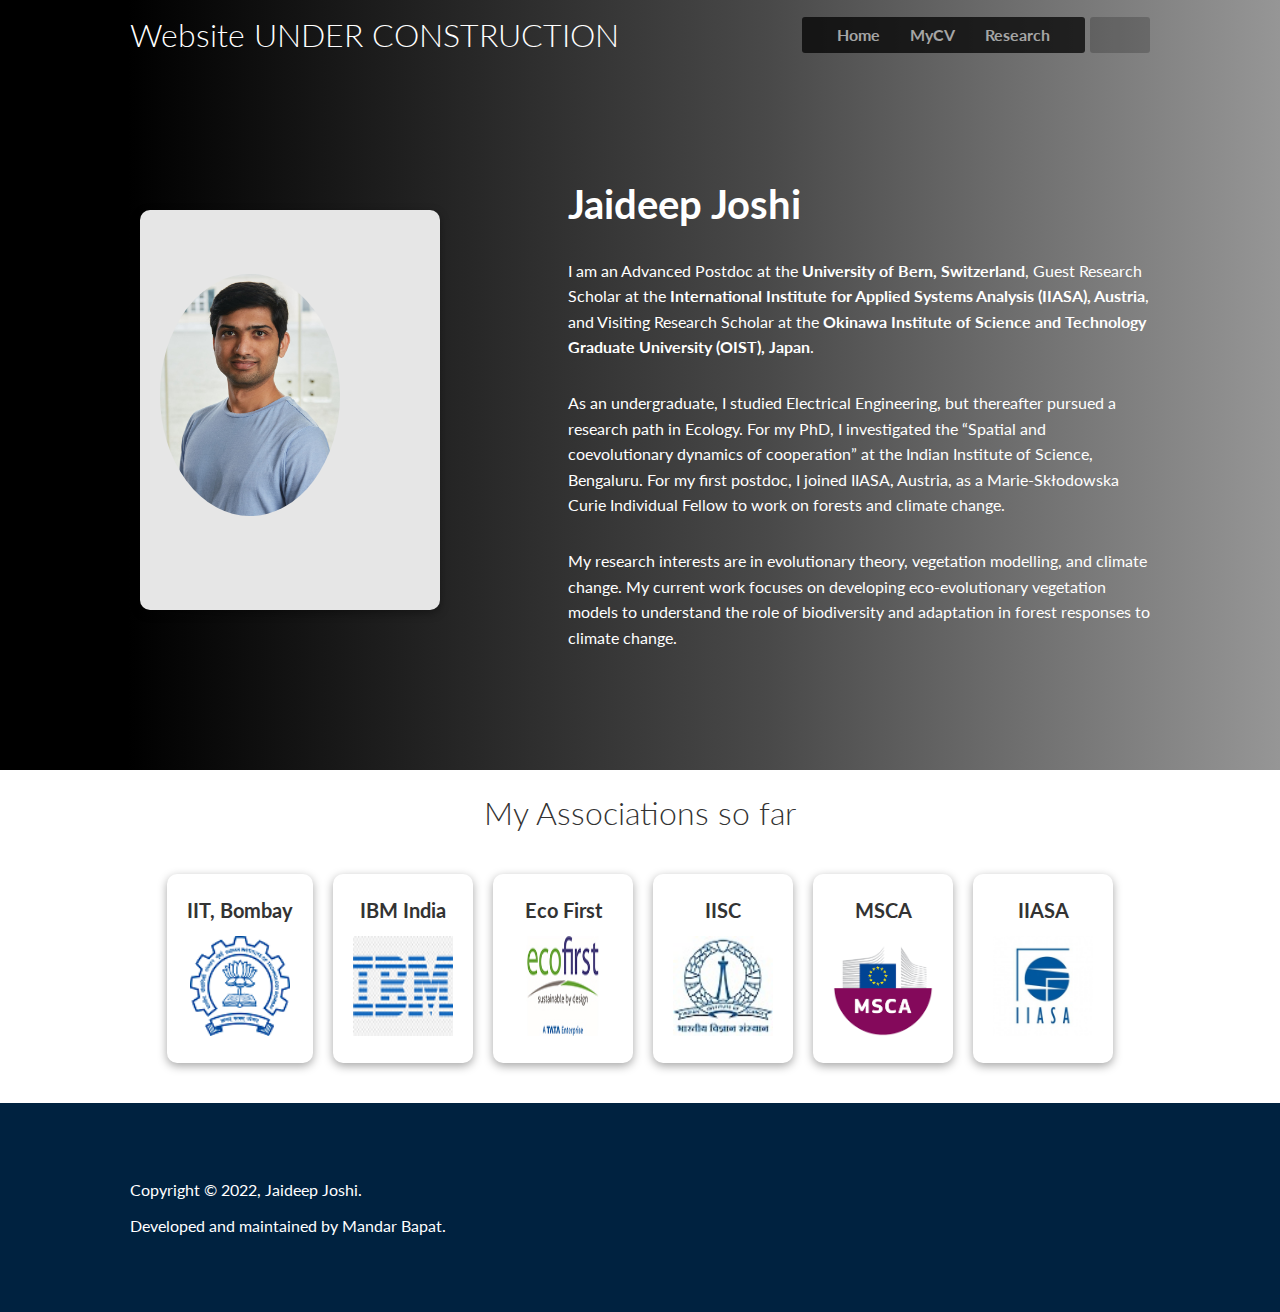
<file: index.html>
<!DOCTYPE html>
<html lang="en">

<head>
    <meta charset="UTF-8">
    <meta name="viewport" content="width=device-width, initial-scale=1.0">
    <link rel="stylesheet" href="https://cdnjs.cloudflare.com/ajax/libs/font-awesome/5.15.1/css/all.min.css"
        integrity="sha512-+4zCK9k+qNFUR5X+cKL9EIR+ZOhtIloNl9GIKS57V1MyNsYpYcUrUeQc9vNfzsWfV28IaLL3i96P9sdNyeRssA=="
        crossorigin="anonymous" />
    <link rel="stylesheet" href="css/utilities.css">
    <link rel="stylesheet" href="css/style.css">
    <title>Jaideep Joshi</title>
</head>

<body>
    <!-- Navbar -->
    <div class="navbar">
        <div class="container flex">
            <h1 class="logo">Website UNDER CONSTRUCTION</h1>
            <nav>
                <ul>
                    <div class="navicon">
                        <li><a href="index.html">Home</a></li>
                        <li><a href="docs/CV_Jaideep_2022_10.pdf" target="_blank">MyCV</a></li>
                        <li><a href="research.html">Research</a></li>
                    </div>
                    <div class="social">
                        <li class="soc"><a href="https://scholar.google.at/citations?user=1kJzNuMAAAAJ&hl=en"
                                target="_blank"><i class="fas fa-graduation-cap"></i></a></li>
                        <li class="soc-1"><a href="https://github.com/jaideep777" target="_blank"><i
                                    class="fab fa-github"></i></a></li>
                        <li class="soc-1"><a href="https://twitter.com/jaideepjoshi88" target="_blank"><i
                                    class="fab fa-twitter"></i></a></li>
                        <li class="soc-1"><a href="mailto:joshi@iiasa.ac.at" target="_blank"><i
                                    class="fas fa-envelope"></i></a></li>
                    </div>
                </ul>
            </nav>
        </div>
    </div>

    <div class="social">




    </div>


    <!-- Showcase -->
    <section class="showcase">
        <div class="container grid">
             <div class="showcase-form card">
                <!-- <h1>Jaideep Joshi</h1> -->
                <img src="images/jaideep-profile-1.png" alt="">
                <div>
                    <a href="https://scholar.google.at/citations?user=1kJzNuMAAAAJ&hl=en" target="_blank">
                        <i class="fas fa-graduation-cap fa-2x"></i></a>
                    <a href="https://github.com/jaideep777" target="_blank">
                        <i class="fab fa-github fa-2x"></i></a>
                    <a href="https://twitter.com/jaideepjoshi88" target="_blank">
                        <i class="fab fa-twitter fa-2x"></i></a>
                    <a href="mailto:joshi@iiasa.ac.at" target="_blank">
                        <i class="fas fa-envelope fa-2x"> </i></a>
                </div>
                <!-- <div class="form-control">
                        <input type="text" name="name" placeholder="Name" required>
                    </div>
                    <div class="form-control">
                        <input type="text" name="company" placeholder="Company Name">
                    </div>
                    <div class="form-control">
                        <input type="email" name="email" placeholder="Email" required>
                    </div>
                    <input type="submit" value="Send" class="btn btn-primary" onclick="">
                </div> -->
            </div>

            <div class="showcase-text">
                <h1>Jaideep Joshi</h1>
                <p>
                I am an Advanced Postdoc at the <Strong>University of Bern, Switzerland</Strong>, 
                Guest Research Scholar at the <Strong>International Institute for Applied Systems Analysis (IIASA), Austria</Strong>, and 
                Visiting Research Scholar at the <Strong>Okinawa Institute of Science and Technology Graduate University (OIST), Japan</Strong>.
                </p>
                <p>
                As an undergraduate, I studied Electrical Engineering, but thereafter pursued a research path in Ecology. 
                For my PhD, I investigated the “Spatial and coevolutionary dynamics of cooperation” at the Indian Institute of Science, Bengaluru.  
                For my first postdoc, I joined IIASA, Austria, as a Marie-Skłodowska Curie Individual Fellow to work on forests and climate change. 
                </p>
                </p>
                My research interests are in 
                evolutionary theory, vegetation modelling, and climate change. 
                My current work focuses on developing eco-evolutionary vegetation models to understand the role of 
                biodiversity and adaptation in forest responses to climate change.
                </p>
                <!-- <p><Strong>Bachelor of Technology </Strong>(with Honours) in Electrical Engineering, with Minor
                    in
                    Environmental Science, Indian Institute of Technology Bombay, Mumbai, India</p>
                <p><Strong>PhD in 'Spatial and Coevolutionary Dynamics of Cooperation' </Strong>Centre for
                    Ecological Sciences, Indian Institute of Science, Bangalore, India</p>
                <p><strong>Research Scholar, </strong>International Institute for Applied Systems Analysis,
                    Laxenburg, Austria.</p> -->

                <!-- <a href="docs/CV_Jaideep_2022_10.pdf" target="_blank" class="btn btn-outline">My CV</a> -->

                <!-- <a href="cv.html" class="btn btn-outline">My CV</a> -->
            </div>


        </div>
    </section>

    <!-- Stats -->
    <!-- <section class="stats">
        <div class="container">
            <h3 class="stats-heading text-center text-top my-1">
                Some of my Activities as research scholar
            </h3>

            <div class="grid grid-3 text-center my-4">
                <div>
                    <i class="fas fa-american-sign-language-interpreting fa-3x"></i>
                    <h3>03</h3>
                    <p class="text-secondary">MAJOR INTERNATIONAL COLLABORATIONS</p>
                </div>
                <div>
                    <i class="fas fa-upload fa-3x"></i>
                    <h3>12</h3>
                    <p class="text-secondary">PUBLICATIONS</p>
                </div>
                <div>
                    <i class="fas fa-book-reader fa-3x"></i>
                    <h3>415</h3>
                    <p class="text-secondary">CITATIONS</p>
                </div>
            </div>
        </div>
    </section> -->

    <!-- Cli -->
    <!-- <section class="cli">
        <div class="container bg-primary grid">
            <img src="images/cli.png" alt="">
            <h1>FELLOWSHIPS AND AWARDS</h1>
            <div class="card">
                <h3>Marie Skłodowska-Curie Actions Individual Fellowship from the European
                    Commission with an evaluation score 5.0/5.0.</h3>
            </div>
            <div class="card">
                <h3>Young Scientists Summer Programme (YSSP) Fellowship at IIASA,
                    Austria, funded by TIFAC, Government of India
                </h3>
            </div>
            <div class="card">
                <h3>Undergraduate Research Awards I and II, Indian Institute of Technology
                    Bombay
                </h3>
            </div>
        </div>
    </section> -->

    <!-- Cloud -->
    <!-- <section class="cloud ">
        <div class="container grid">
            <div class="text-center">
                <h2 class="lg">Extreme Cloud Hosting</h2>
                <p class="lead my-1">Cloud hosting like you've never seen. Fast, efficient and scalable</p>
                <a href="cv.html" class="btn btn-dark">Read More</a>
            </div>
            <img src="images/cloud.png" alt="">
        </div>
    </section> -->

    <!-- Languages -->
    <section class="languages">
        <h2 class="md text-center my-2">
            My Associations so far
        </h2>
        <div class="container flex">
            <div class="card">
                <h4>IIT, Bombay</h4>
                <img src="images/logos/iitb-logo.png" alt="">
            </div>
            <div class="card">
                <h4>IBM India</h4>
                <img src="images/logos/ibm-logo.png" alt="">
            </div>
            <div class="card">
                <h4>Eco First</h4>
                <img src="images/logos/icofirst-logo.jpg" alt="">
            </div>
            <div class="card">
                <h4>IISC</h4>
                <img src="images/logos/iisc-logo.jpg" alt="">
            </div>
            <div class="card">
                <h4>MSCA</h4>
                <img src="images/logos/msca-logo.png" alt="">
            </div>
            <div class="card">
                <h4>IIASA</h4>
                <img src="images/logos/logo-iiasa.jpg" alt="">
            </div>
            <!-- <div class="card">
                <h4>Clojure</h4>
                <img src="images/logos/clojure.png" alt="">
            </div> -->
        </div>
    </section>

    <!-- Footer -->
    <footer class="footer bg-dark py-5">
        <div class="container grid grid-3">
            <div>
                <p>Copyright &copy; 2022, Jaideep Joshi.</p> 
                <p>Developed and maintained by Mandar Bapat.</p>
            </div>
            <!-- <nav>
                <ul>
                    <li><a href="index.html">Home</a></li>
                    <li><a href="docs/CV_Jaideep_2022_10.pdf" target="_blank">My CV</a></li>
                    <li><a href="#">Research</a></li>
                </ul>
            </nav> -->
            <!-- <div class="social">
                <a href="https://scholar.google.at/citations?user=1kJzNuMAAAAJ&hl=en" target="_blank"><i
                        class="fas fa-graduation-cap fa-2x"></i></a>
                <a href="https://github.com/jaideep777" target="_blank"><i class="fab fa-github fa-2x"></i></a>
                <a href="https://twitter.com/jaideepjoshi88" target="_blank"><i class="fab fa-twitter fa-2x"></i></a>
                <a href="mailto:joshi@iiasa.ac.at" target="_blank"><i class="fas fa-envelope fa-2x"></i></a>
            </div> -->
        </div>
    </footer>
</body>

</html>
</file>
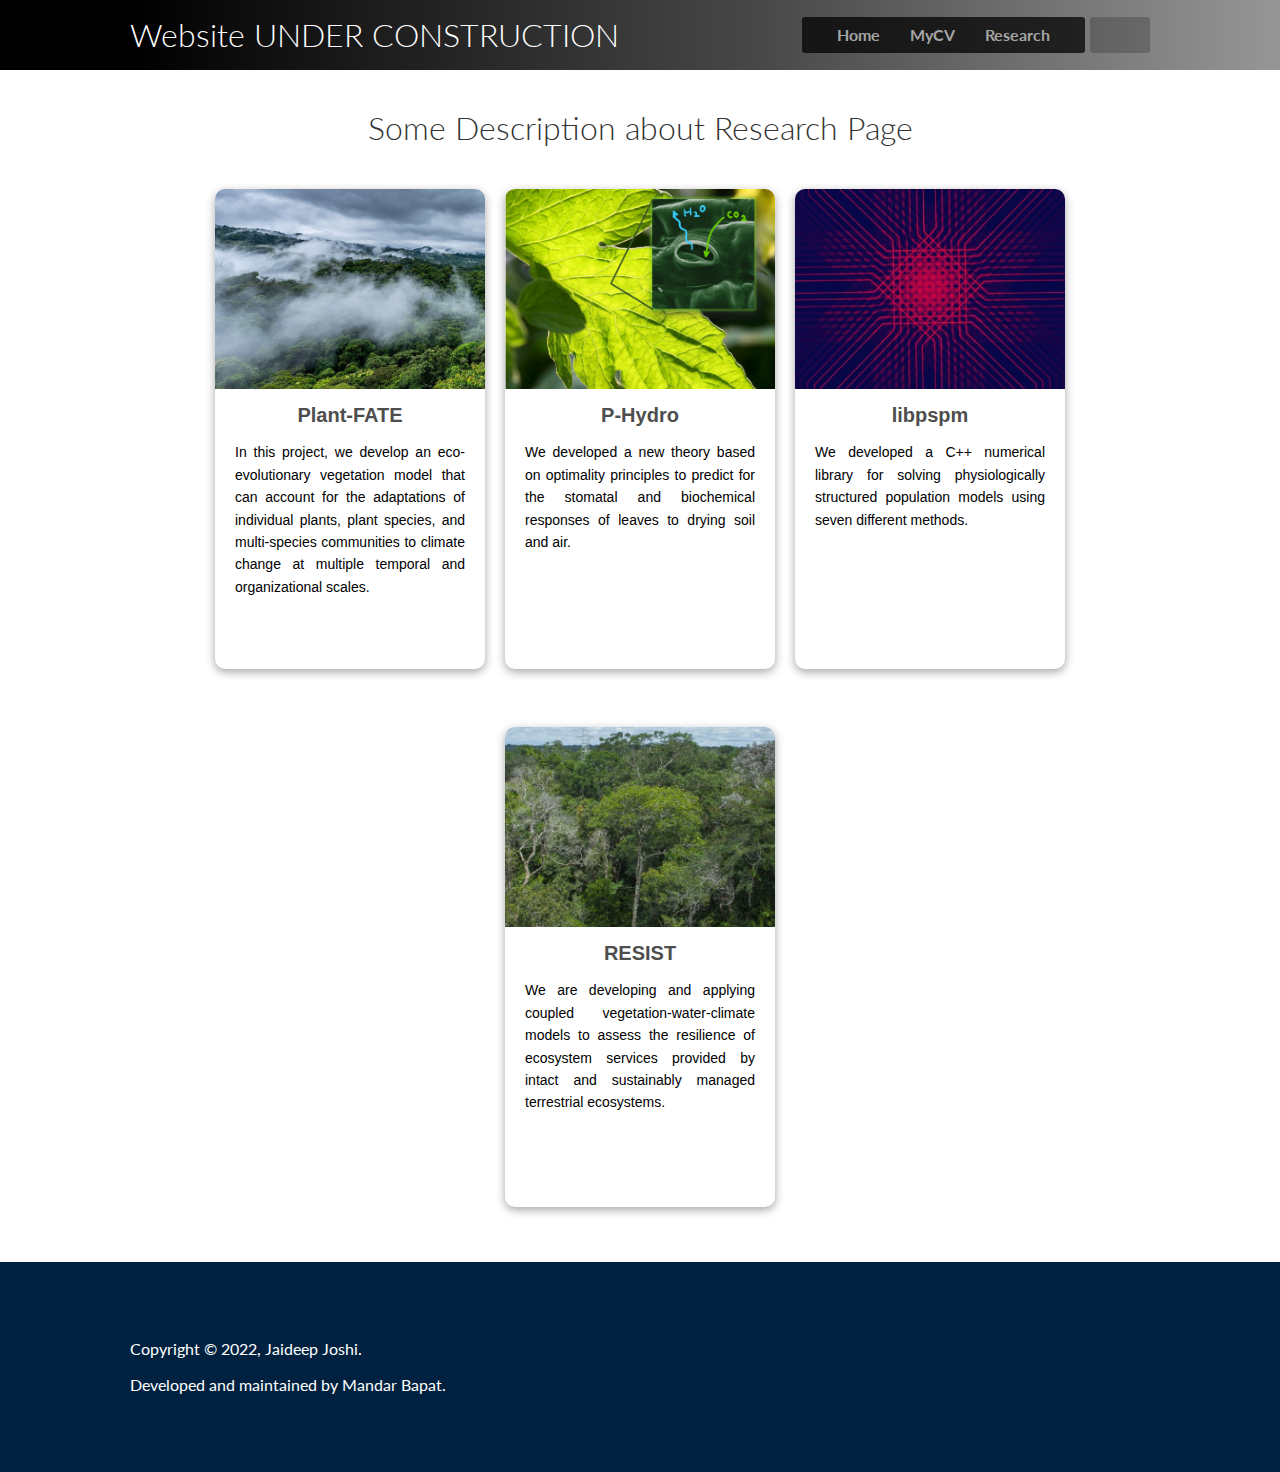
<file: research.html>
<!DOCTYPE html>
<html lang="en">

<head>
    <meta charset="UTF-8">
    <meta name="viewport" content="width=device-width, initial-scale=1.0">
    <link rel="stylesheet" href="https://cdnjs.cloudflare.com/ajax/libs/font-awesome/5.15.1/css/all.min.css"
        integrity="sha512-+4zCK9k+qNFUR5X+cKL9EIR+ZOhtIloNl9GIKS57V1MyNsYpYcUrUeQc9vNfzsWfV28IaLL3i96P9sdNyeRssA=="
        crossorigin="anonymous" />
    <link rel="stylesheet" href="css/utilities.css">
    <link rel="stylesheet" href="css/research.css">
    <link rel="stylesheet" href="css/style.css">
    <title>Jaideep Joshi</title>
</head>

<body>
    <!-- Navbar -->
    <div class="navbar">
        <div class="container flex">
            <h1 class="logo">Website UNDER CONSTRUCTION</h1>
            <nav>
                <ul>
                    <div class="navicon">
                        <li><a href="index.html">Home</a></li>
                        <li><a href="docs/CV_Jaideep_2022_10.pdf" target="_blank">MyCV</a></li>
                        <li><a href="research.html">Research</a></li>
                    </div>
                    <div class="social">
                        <li class="soc"><a href="https://scholar.google.at/citations?user=1kJzNuMAAAAJ&hl=en"
                                target="_blank"><i class="fas fa-graduation-cap"></i></a></li>
                        <li class="soc-1"><a href="https://github.com/jaideep777" target="_blank"><i
                                    class="fab fa-github"></i></a></li>
                        <li class="soc-1"><a href="https://twitter.com/jaideepjoshi88" target="_blank"><i
                                    class="fab fa-twitter"></i></a></li>
                        <li class="soc-1"><a href="mailto:joshi@iiasa.ac.at" target="_blank"><i
                                    class="fas fa-envelope"></i></a></li>
                    </div>
                </ul>
            </nav>
        </div>
    </div>
    <div class="container">
        <!-- <h3>Some Description about Research Page</h3> -->
        <section class="research">
            <h2 class="md text-center my-2">
                Some Description about Research Page
            </h2>
            <div class="flex">
                <div class="card">
                    <a href="https://github.com/jaideep777/Plant-FATE" target="_blank">
                        <div class="image">
                            <img src="images/project/plant_fate_cover.png" alt="">
                        </div>
                        <h4>Plant-FATE</h4>
                        <p>
                            In this project, we develop an eco-evolutionary vegetation model that can account for the
                            adaptations of individual plants, plant species, and multi-species communities to climate
                            change at multiple temporal and organizational scales.
                        </p>
                    </a>
                </div>
                <div class="card">
                    <a href="https://www.nature.com/articles/s41477-022-01244-5" target="_blank">
                        <div class="image">
                            <img src="images/project/phydro_cover.png" alt="">
                        </div>
                        <h4>P-Hydro</h4>
                        <p>
                            We developed a new theory based on optimality principles to predict for the stomatal and
                            biochemical responses of leaves to drying soil and air.
                        </p>
                    </a>

                </div>
                <div class="card">
                    <a href="https://github.com/jaideep777/libpspm" target="_blank">

                        <div class="image">
                            <img src="images/project/libpspm_cover.png" alt="">
                        </div>
                        <h4>libpspm</h4>
                        <p>
                            We developed a C++ numerical library for solving physiologically structured population
                            models
                            using seven different methods.
                        </p>
                    </a>
                </div>
                <div class="card">
                    <a href="https://iiasa.ac.at/projects/resist" target="_blank">

                        <div class="image">
                            <img src="images/project/resist_cover.png" alt="">
                        </div>
                        <h4>RESIST</h4>
                        <p>
                            We are developing and applying coupled vegetation-water-climate models to assess the
                            resilience
                            of ecosystem services provided by intact and sustainably managed terrestrial ecosystems.
                        </p>
                    </a>
                </div>
        </section>

    </div>

    <!-- Footer -->
    <footer class="footer bg-dark py-5">
        <div class="container grid grid-3">
            <div>
                <p>Copyright &copy; 2022, Jaideep Joshi.</p> 
                <p>Developed and maintained by Mandar Bapat.</p>
            </div>
            <!-- <nav>
                <ul>
                    <li><a href="index.html">Home</a></li>
                    <li><a href="docs/CV_Jaideep_2022_10.pdf" target="_blank">My CV</a></li>
                    <li><a href="#">Research</a></li>
                </ul>
            </nav> -->
            <!-- <div class="social">
                <a href="https://scholar.google.at/citations?user=1kJzNuMAAAAJ&hl=en" target="_blank"><i
                        class="fas fa-graduation-cap fa-2x"></i></a>
                <a href="https://github.com/jaideep777" target="_blank"><i class="fab fa-github fa-2x"></i></a>
                <a href="https://twitter.com/jaideepjoshi88" target="_blank"><i class="fab fa-twitter fa-2x"></i></a>
                <a href="mailto:joshi@iiasa.ac.at" target="_blank"><i class="fas fa-envelope fa-2x"></i></a>
            </div> -->
        </div>
    </footer>
</body>

</html>
</file>
<file: css/utilities.css>
.container {
  max-width: 1100px;
  margin: 0 auto;
  overflow: visible;
  padding: 0 40px;
}

.card {
  background-color: rgb(230, 230, 230);
  color: #333;
  border-radius: 10px;
  box-shadow: 0 3px 10px rgba(0, 0, 0, 0.356);
  padding: 20px;
  margin: 10px;
}

.btn {
  display: inline-block;
  padding: 10px 30px;
  cursor: pointer;
  background: var(--primary-color);
  color: #fff;
  border: none;
  border-radius: 5px;
}

.btn-outline {
  background-color: transparent;
  border: 1px #fff solid;
}

.btn:hover {
  transform: scale(0.9);
}

/* Backgrounds & colored buttons */
.bg-primary,
.btn-primary {
  background-color: var(--primary-color);
  color: #fff;
}

.bg-secondary,
.btn-secondary {
  background-color: var(--secondary-color);
  color: #fff;
}

.bg-dark,
.btn-dark {
  background-color: var(--dark-color);
  color: #fff;
}

.bg-light,
.btn-light {
  background-color: var(--light-color);
  color: #333;
}

.bg-primary a,
.btn-primary a,
.bg-secondary a,
.btn-secondary a,
.bg-dark a,
.btn-dark a {
  color: #fff;
}

/* Text colors */
.text-primary {
  color: var(--primary-color);
}

.text-secondary {
  color: var(--secondary-color);
}

.text-dark {
  color: var(--dark-color);
}

.text-light {
  color: var(--light-color);
}

/* Text sizes */
.lead {
  font-size: 20px;
}

.sm {
  font-size: 1rem;
}

.md {
  font-size: 2rem;
}

.lg {
  font-size: 3rem;
}

.xl {
  font-size: 4rem;
}

.text-center {
  text-align: center;
}

/* Alert */
.alert {
  background-color: var(--light-color);
  padding: 10px 20px;
  font-weight: bold;
  margin: 15px 0;
}

.alert i {
  margin-right: 10px;
}

.alert-success {
  background-color: var(--success-color);
  color: #fff;
}

.alert-error {
  background-color: var(--error-color);
  color: #fff;
}

.flex {
  display: flex;
  justify-content: center;
  align-items: center;
  height: 100%;
}

.grid {
  display: grid;
  grid-template-columns: repeat(2, 1fr);
  gap: 20px;
  justify-content: center;
  align-items: center;
  height: 100%;
}

.grid-3 {
  grid-template-columns: repeat(3, 1fr);
}

/* Margin */
.my-1 {
  margin: 1rem 0;
}

.my-2 {
  margin: 1.5rem 0;
}

.my-3 {
  margin: 2rem 0;
}

.my-4 {
  margin: 3rem 0;
}

.my-5 {
  margin: 4rem 0;
}

.m-1 {
  margin: 1rem;
}

.m-2 {
  margin: 1.5rem;
}

.m-3 {
  margin: 2rem;
}

.m-4 {
  margin: 3rem;
}

.m-5 {
  margin: 4rem;
}

/* Padding */
.py-1 {
  padding: 1rem 0;
}

.py-2 {
  padding: 1.5rem 0;
}

.py-3 {
  padding: 2rem 0;
}

.py-4 {
  padding: 3rem 0;
}

.py-5 {
  padding: 4rem 0;
}

.p-1 {
  padding: 1rem;
}

.p-2 {
  padding: 1.5rem;
}

.p-3 {
  padding: 2rem;
}

.p-4 {
  padding: 3rem;
}

.p-5 {
  padding: 4rem;
}
</file>
<file: css/style.css>
@import url('https://fonts.googleapis.com/css2?family=Lato:wght@300&display=swap');

:root {
  --primary-color: #047aed;
  --secondary-color: #1c3fa8;
  --dark-color: #002240;
  --light-color: #f4f4f4;
  --success-color: #5cb85c;
  --error-color: #d9534f;
}

* {
  box-sizing: border-box;
  padding: 0;
  margin: 0;
}

body {
  font-family: 'Lato', sans-serif;
  color: #333;
  line-height: 1.6;
}

ul {
  list-style-type: none;
}

a {
  text-decoration: none;
  color: #333;
}

h1,
h2 {
  font-weight: 300;
  line-height: 1.2;
  margin: 10px 0;
}

p {
  margin: 10px 0;
}

img {
  width: 100%;
}

code,
pre {
  background: #333;
  color: #fff;
  padding: 10px;
}

.hidden {
  visibility: hidden;
  height: 0;
}

/* Navbar */
.navbar {
  background: linear-gradient(to right, rgb(0, 0, 0) 10%, rgb(73, 73, 73) 60%, rgb(150, 150, 150) 100%);
  /* background-color: var(--primary-color); */
  color: #fff;
  height: 70px;
}

.navbar ul {
  display: flex;
}

.navbar .navicon {
  display: flex;
}


.navbar .social {
  display: flex;
}

.navbar .navicon a {
  font-weight: bold;
  color: rgb(165, 165, 165);
  padding: 10px;
  margin: 0 5px;
}

.navbar .navicon {
  background-color: rgba(0, 0, 0, 0.733);
  padding: 5px 20px;
  border-radius: 3px;
  margin-right: 5px;
}

.navbar .social {
  background-color: rgba(0, 0, 0, 0.2);
  padding: 5px 20px;
  border-radius: 3px;
}

.navbar .social .soc a {
  margin: 0 5px 0 0;
  padding: 10px 0 10px 0;
}

.navbar .social .soc-1 a {
  /* margin: 10px 0 10px 5px ; */
  padding: 10px 5px 10px 0;
}


.navbar a:hover {
  border-bottom: 2px #fff solid;
}

.navbar .flex {
  justify-content: space-between;
}

/* Showcase */
.showcase {
  color: white;
  padding: 15em 0;
  background:
    linear-gradient(to right, rgb(0, 0, 0) 10%, rgb(73, 73, 73) 60%, rgb(150, 150, 150) 100%);
  background-blend-mode: multiply;
  background-attachment: fixed;
  background-repeat: no-repeat;
  background-position: right center;
  animation: none;
  height: 700px;
}

.showcase h1 {
  font-weight: bold;
  margin-top: -180px;
  font-size: 40px;
}

.showcase p {
  margin: 30px 0;
}

.showcase .grid {
  overflow: visible;
  grid-template-columns: 40% auto;
  gap: 30px;
}

.showcase-form {
  display: flex;
  flex-wrap: wrap;
  justify-content: center;
  position: relative;
  top: -110px;
  height: 400px;
  width: 300px;
  padding-bottom: 40px;
  z-index: 100;
  /* animation: slideInFromRight 1s ease-in; */
}

.showcase-form img {
  align-self: center;
  width: 180px;
  margin-bottom: 20px;
  margin-top: 10px;
  border-radius: 50%;
}

.showcase-form i {
  /* align-self: flex-start; */
  margin: 0px 10px;
  color: grey;
}

.showcase-form i:hover {
  color: var(--primary-color);
  transform: scale(.9);
}




/* Stats */
.stats {
  padding-top: 100px;
  animation: slideInFromBottom 1s ease-in;
}

.stats-heading {
  max-width: 500px;
  margin: auto;
}

.stats .grid h3 {
  font-size: 35px;
}

.stats .grid p {
  font-size: 20px;
  font-weight: bold;
}

/* Cli */
.cli .grid {
  grid-template-columns: 2fr 3fr;
  grid-template-rows: repeat(2, 1fr);
}

.cli .grid .card {
  background-color: rgb(255, 255, 255);
}

.cli .grid>*:first-child {
  grid-row: 1 / span 3;
}

/* Cloud */
.cloud .grid {
  grid-template-columns: 4fr 3fr;
}

/* Languages */

.languages .flex {
  flex-wrap: wrap;
}

.languages .card {
  text-align: center;
  margin: 18px 10px 40px;
  transition: transform 0.2s ease-in;
  background-color: transparent;
}

.languages .card img {
  height: 100px;
  width: 100px;
}

.languages .card h4 {
  font-size: 20px;
  margin-bottom: 10px;
}

.languages .card:hover {
  transform: translateY(-15px);
}



/* Footer */
.footer .social i {
  color: grey;
  margin: 0 10px;
}

.footer .social i:hover {
  color: var(--primary-color);
  transform: scale(.9);
}


/* Animations */
@keyframes slideInFromLeft {
  0% {
    transform: translateX(-100%);
  }

  100% {
    transform: translateX(0);
  }
}

@keyframes slideInFromRight {
  0% {
    transform: translateX(100%);
  }

  100% {
    transform: translateX(0);
  }
}

@keyframes slideInFromTop {
  0% {
    transform: translateY(-100%);
  }

  100% {
    transform: translateX(0);
  }
}

@keyframes slideInFromBottom {
  0% {
    transform: translateY(100%);
  }

  100% {
    transform: translateX(0);
  }
}

/* Tablets and under */
@media (max-width: 768px) {

  .grid,
  .showcase .grid,
  .stats .grid,
  .cli .grid,
  .cloud .grid,
  .features-main .grid,
  .docs-main .grid {
    grid-template-columns: 1fr;
    grid-template-rows: 1fr;
  }

  .showcase {
    height: auto;
  }

  .showcase-text {
    text-align: center;
    margin-top: 40px;
    /* animation: slideInFromTop 1s ease-in; */
  }

  .showcase-form {
    justify-self: center;
    margin: auto;
    /* animation: slideInFromBottom 1s ease-in; */
  }

  .cli .grid>*:first-child {
    grid-column: 1;
    grid-row: 1;
  }

  .features-head,
  .features-sub-head,
  .docs-head {
    text-align: center;
  }

  .features-head img,
  .features-sub-head img,
  .docs-head img {
    justify-self: center;
  }

  .features-main .grid>*:first-child,
  .features-main .grid>*:nth-child(2) {
    grid-column: 1;
  }
}

/* Mobile */
@media (max-width: 500px) {
  .navbar {
    height: 110px;
    /* make it 110 */
  }

  .navbar .flex {
    flex-direction: column;
  }

  .navbar ul {
    width: fit-content;
    padding: 5px;
    background-color: rgba(0, 0, 0, 0.1);
  }

  .showcase-form {
    width: 300px;
  }
}

.container h3{
margin: 15px 0 15px 0;
font-size: 18px;
font-weight: 600;
color: rgb(0,0,0);
text-align: center;
}

.research {
  display: flex;
  flex-wrap: wrap;
  justify-content: space-evenly;
  align-items: center;
  height: auto;
  margin: 15px 0 15px 0;
}

.research .project {
  width: 250px;
  display: flex;
  flex-direction: column;
  /* justify-content: space-between; */
  align-items: center;
  gap: 5px;
  background-color: rgba(121, 121, 121, 0.5);
  border: 1px solid lightgrey;
  border-radius: 40px;
  padding: 10px 0 10px 0;
  height: fit-content;
  min-height: 350px;
  max-height: 500px;
  
}

.research .project img {
  width: 90%;
  max-height: 150px;
}

/* .research .project .project-head {} */

.research .project .project-head h5 {
  font-size: 20px;
  color: rgb(36, 36, 36);
}

.research .project .project-body {}

.research .project .project-body p {}

.research .project a {
  width: fit-content;
  font-size: 14px;
  font-weight: bold;
  padding: 3px 10px 3px 10px;
  background-color: #047aed;
  border-radius: 10px;
  color: white;
}
</file>
<file: css/research.css>
.container {
  width: 95vw;
}
.container .research .flex {
  flex-wrap: wrap;
}
.container .research .flex .card {
  width: 270px;
  height: 480px;
  text-align: center;
  margin: 18px 10px 40px;
  transition: transform 0.2s ease-in;
  background-color: transparent;
  border-radius: 10px;
  padding: 0;
}
.container .research .flex .card h4 {
  font-family: Arial, Helvetica, Impact, Haettenschweiler, "Arial Narrow Bold", sans-serif;
  color: rgb(78, 78, 78);
  font-size: 20px;
  margin: 10px 0 10px 0;
}
.container .research .flex .card .image {
  height: 200px;
  display: flex;
  flex-direction: row;
  justify-content: center;
}
.container .research .flex .card .image img {
  -o-object-fit: cover;
     object-fit: cover;
  border-top-left-radius: 10px;
  border-top-right-radius: 10px;
}
.container .research .flex .card:hover {
  transform: translateY(-15px);
}
.container .research .flex a {
  text-decoration: none;
}
.container .research .flex p {
  font-family: Arial, Helvetica, sans-serif;
  color: rgb(0, 0, 0);
  font-size: 14px;
  font-weight: 400;
  margin: 10px 0 10px 0;
  text-align: justify;
  padding: 0 20px 0 20px;
}/*# sourceMappingURL=research.css.map */
</file>
